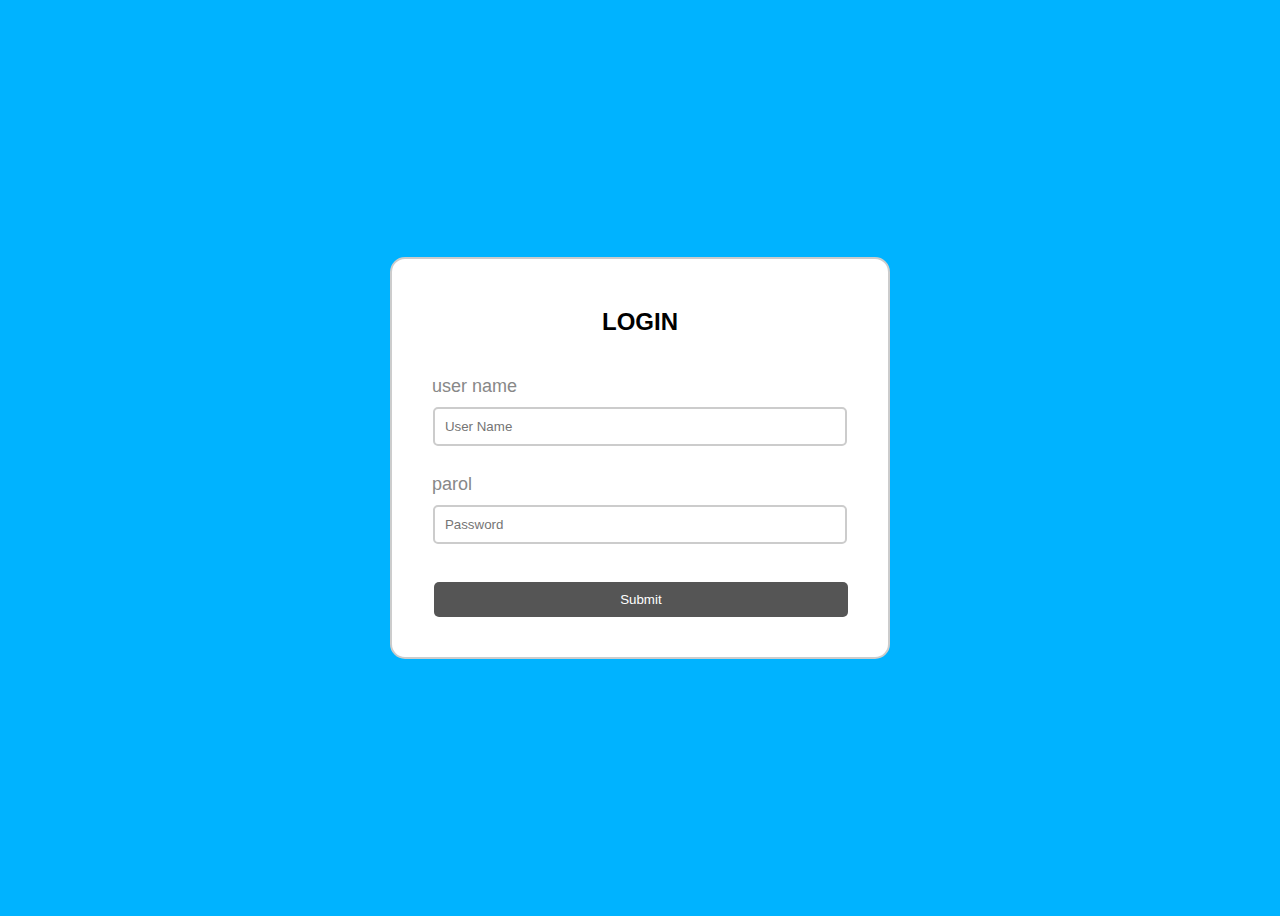
<file: index.html>
<!DOCTYPE html>
<html lang="en">
<head>
    <meta charset="UTF-8">
    <meta http-equiv="X-UA-Compatible" content="IE=edge">
    <meta name="viewport" content="width=device-width, initial-scale=1.0">
    <title>93-nji mekdep</title>
    <link rel="stylesheet" href="login.css">
</head>
<body>
    <form >
        <h2>LOGIN</h2>
       
        <label>user name</label>
        <input type="text" name="uname" placeholder="User Name" id="giris"><br>

        <label>parol</label>
        <input type="password" name="password" placeholder="Password" id="password"><br>

        <input  id="log" type="submit" onclick="logar(); return false">


    </form>

    <script>


        function logar(){
    
    var giris = document.getElementById('giris').value;
    var password = document.getElementById('password').value;

    if(giris == "admin" && password == "admin"){
     alert('parolyňyz dogry');
     location.href = "ekran.html";
    }else{
     alert('parolyňyz ýalňyş');
    }

}
    
        </script>

    
</body>
</html>
</file>
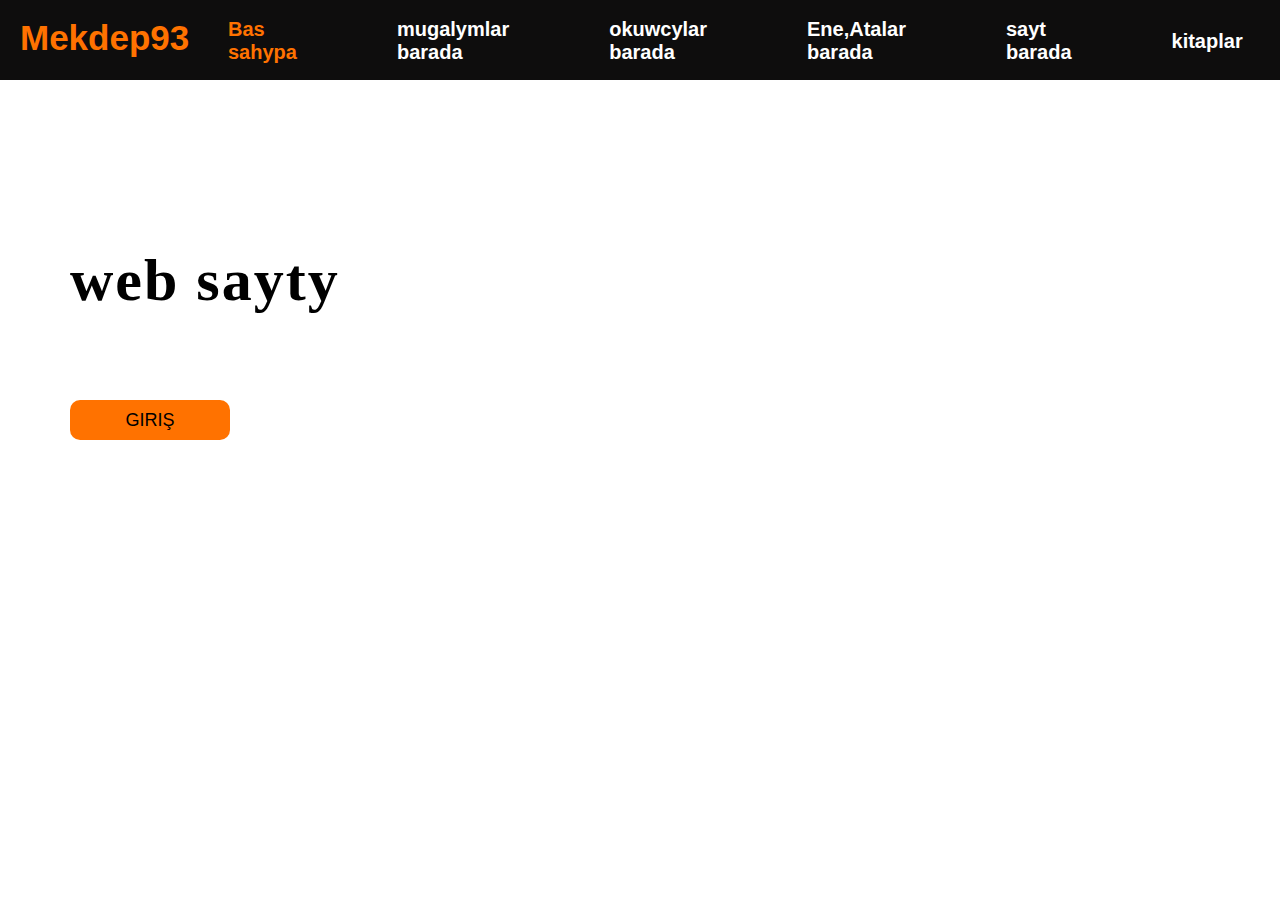
<file: ekran.html>
<!DOCTYPE html>
<html lang="en">
<head>
    <meta charset="UTF-8">
    <title>93-nji mekdep</title>
    <link rel="stylesheet" href="style.css">
    <meta name="viewport" content="width=device-width, initial-scala=1.0" >
</head>
<body>
    <script async src="https://pagead2.googlesyndication.com/pagead/js/adsbygoogle.js?client=ca-pub-5725302234847291"
     crossorigin="anonymous"></script>
    <div class="container">
        <div class="navbar">
            <div class="icon">
                <h2 class="logo">Mekdep93</h2>
            </div>

            <div class="menu">
                <ul>
                    <li class="bas"><a href="ekran.html">Bas sahypa</a></li>
                    <li><a href="y,.html">mugalymlar barada</a></li>
                    <li><a href="taze gelmeli.html">okuwcylar barada</a></li>
                    <li><a href="ene-atalar.pdf.pdf">Ene,Atalar barada</a></li>
                    <li><a href="saytbarada.html">sayt barada</a></li>
                    <li><a href="kitaplar.html">kitaplar</a></li>
                </ul>
            </div>
 
           


        </div>
        <div class="content">
            <h1>93-nji Mekdebin <br><span>web sayty</span> <br></h1>
            <p class="par">bu saýda diňeje 93-nji mekdep <br> okuwçylary girmäge rugsat berilýär</p>

            <button class="cn"><a href="index.html">GIRIŞ</a></button>
            
           
        </div>
    </div>





    
</body>
</html>
</file>
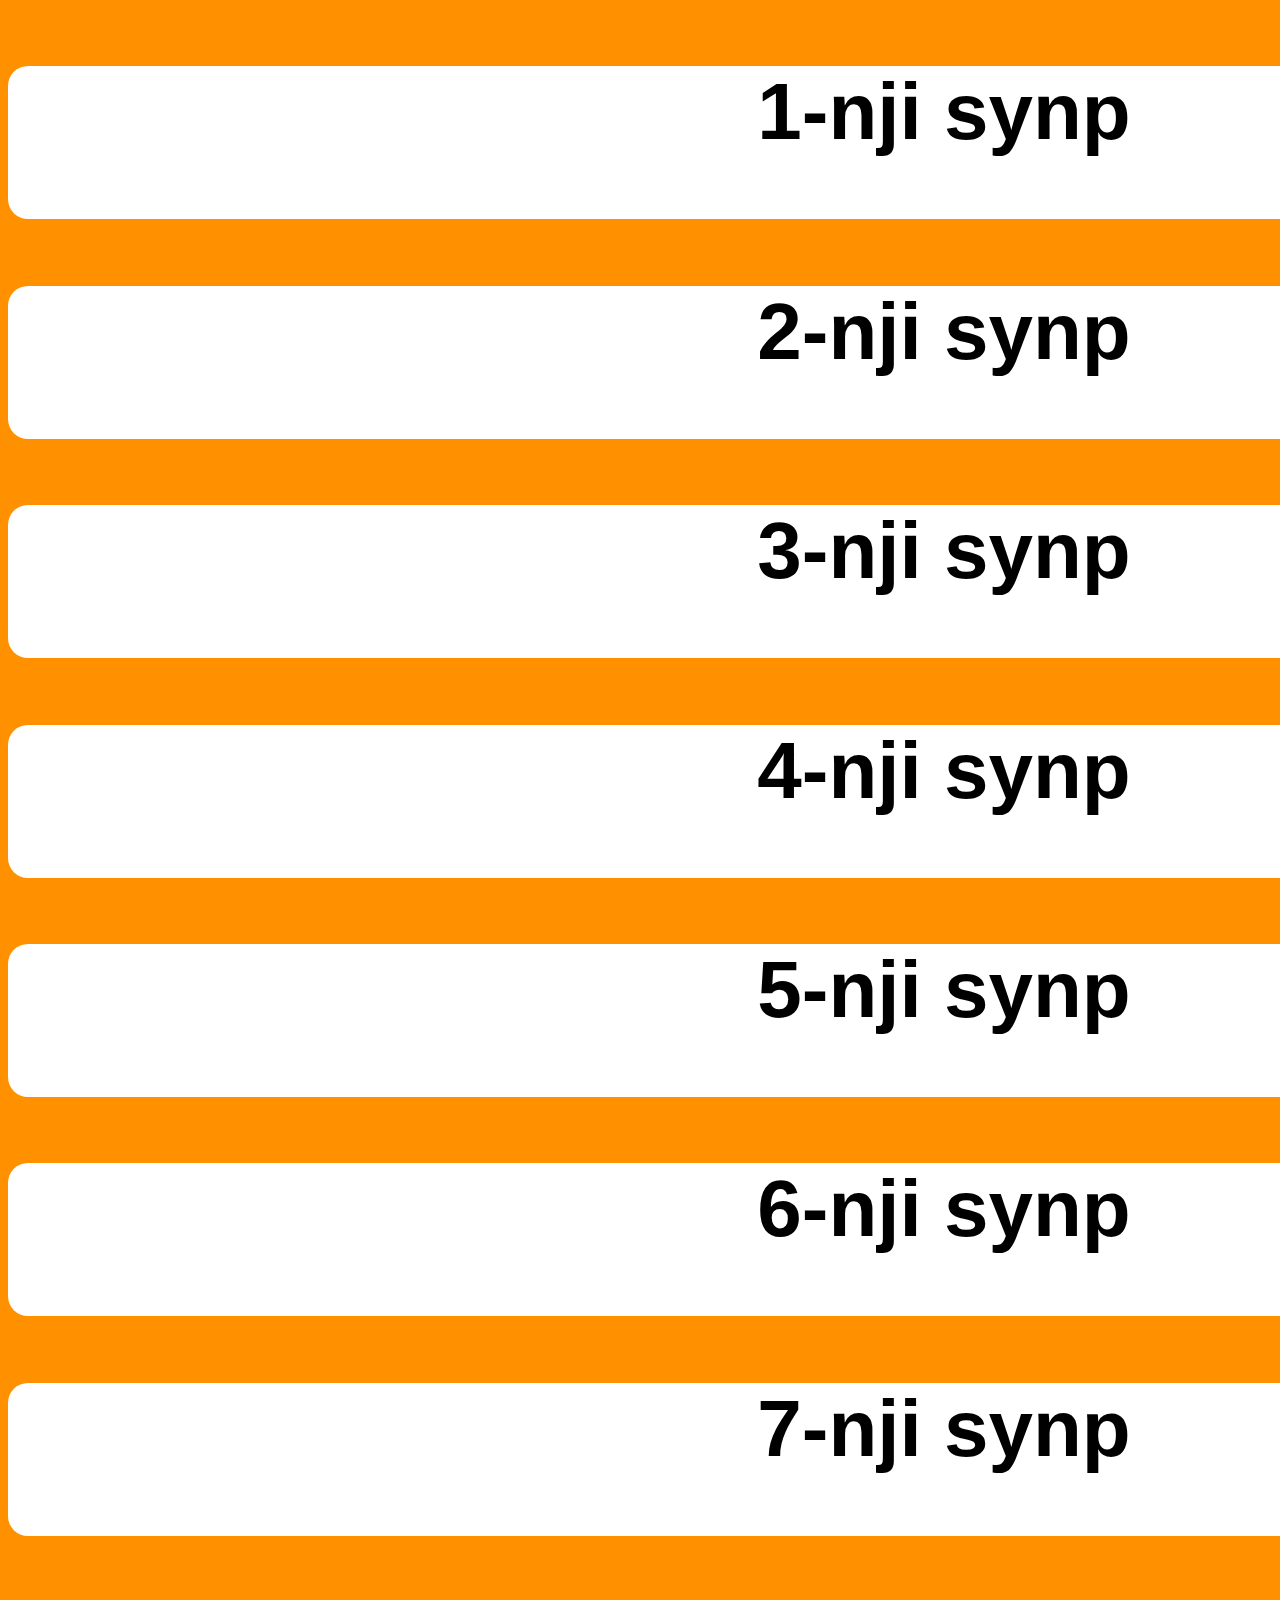
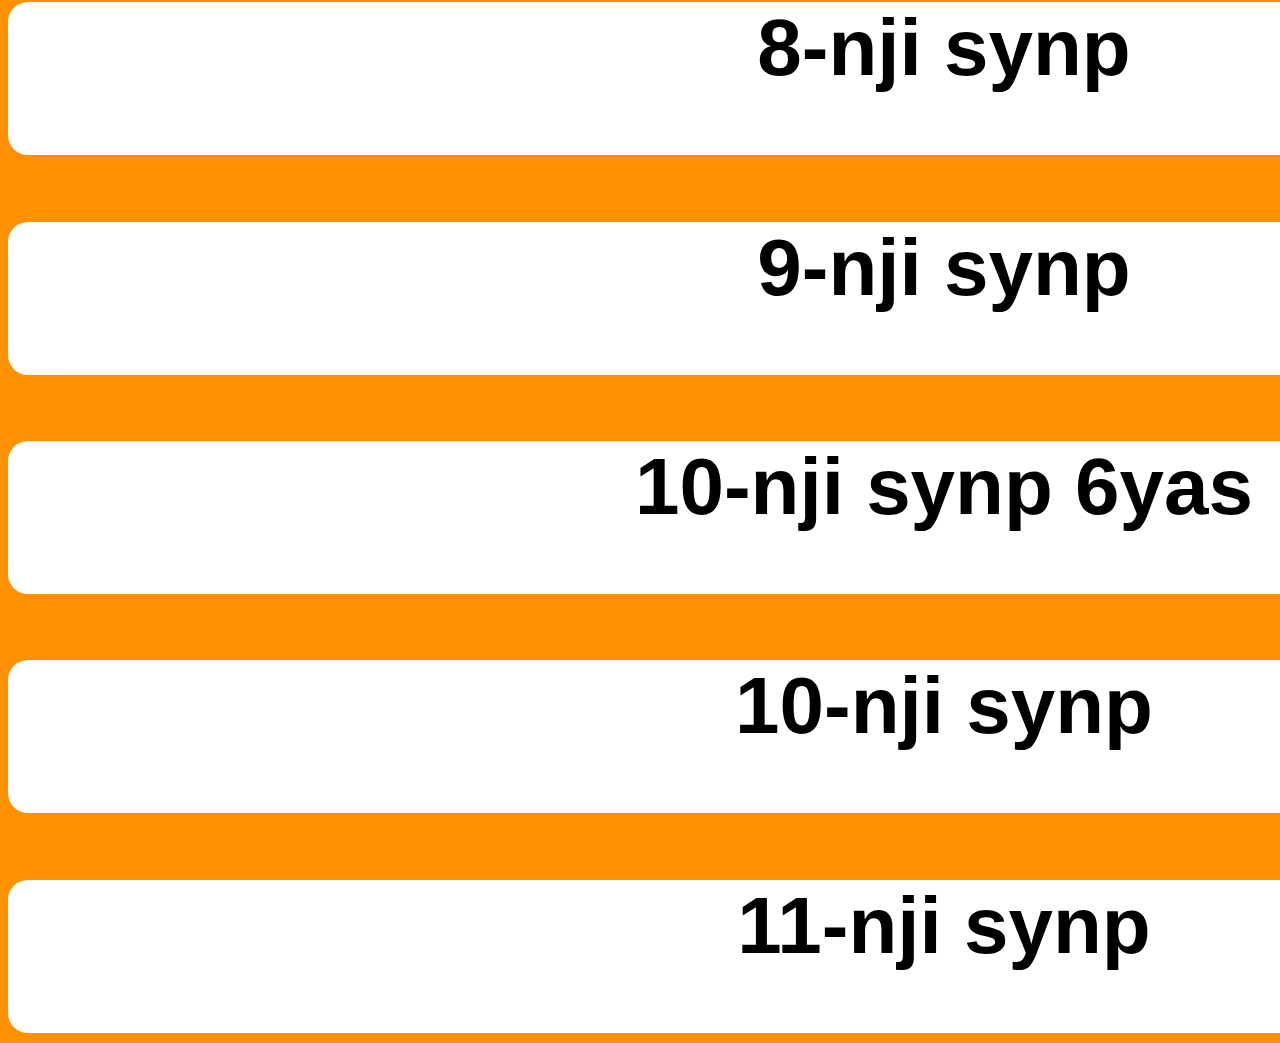
<file: kitaplar.html>
<!DOCTYPE html>
<html lang="en">
<head>
         <meta charset="UTF-8">
         <meta http-equiv="X-UA-Compatible" content="IE=edge">
         <meta name="viewport" content="width=device-width, initial-scale=1.0">
         <title>93-nji mekdep</title>
         <link rel="stylesheet" href="kitaplar.css">
</head>
<body>
         
      <a href="kitap is/mug panel.html"><h2>1-nji synp</h2></a> 
      <a href="kitap is/mug panel.html"><h2>2-nji synp</h2></a> 
     <a href="kitap is/mug panel.html"><h2>3-nji synp</h2></a>                                          
     <a href="kitap is/mug panel.html"><h2>4-nji synp</h2></a> 
      <a href="kitap is/mug panel.html"><h2>5-nji synp</h2></a> 
     <a href="kitap is/mug panel.html"><h2>6-nji synp</h2></a>     
     <a href="kitap is/mug panel.html"><h2>7-nji synp</h2></a> 
      <a href="kitap is/8mug panel.html"><h2>8-nji synp</h2></a> 
     <a href="kitap is/mug panel.html"><h2>9-nji synp</h2></a> 
     <a href="kitap is/mug panel.html"><h2>10-nji synp 6yas</h2></a> 
      <a href="kitap is/mug panel.html"><h2>10-nji synp</h2></a> 
     <a href="kitap is/mug panel.html"><h2>11-nji synp</h2></a> 
</body>
</html>
</file>
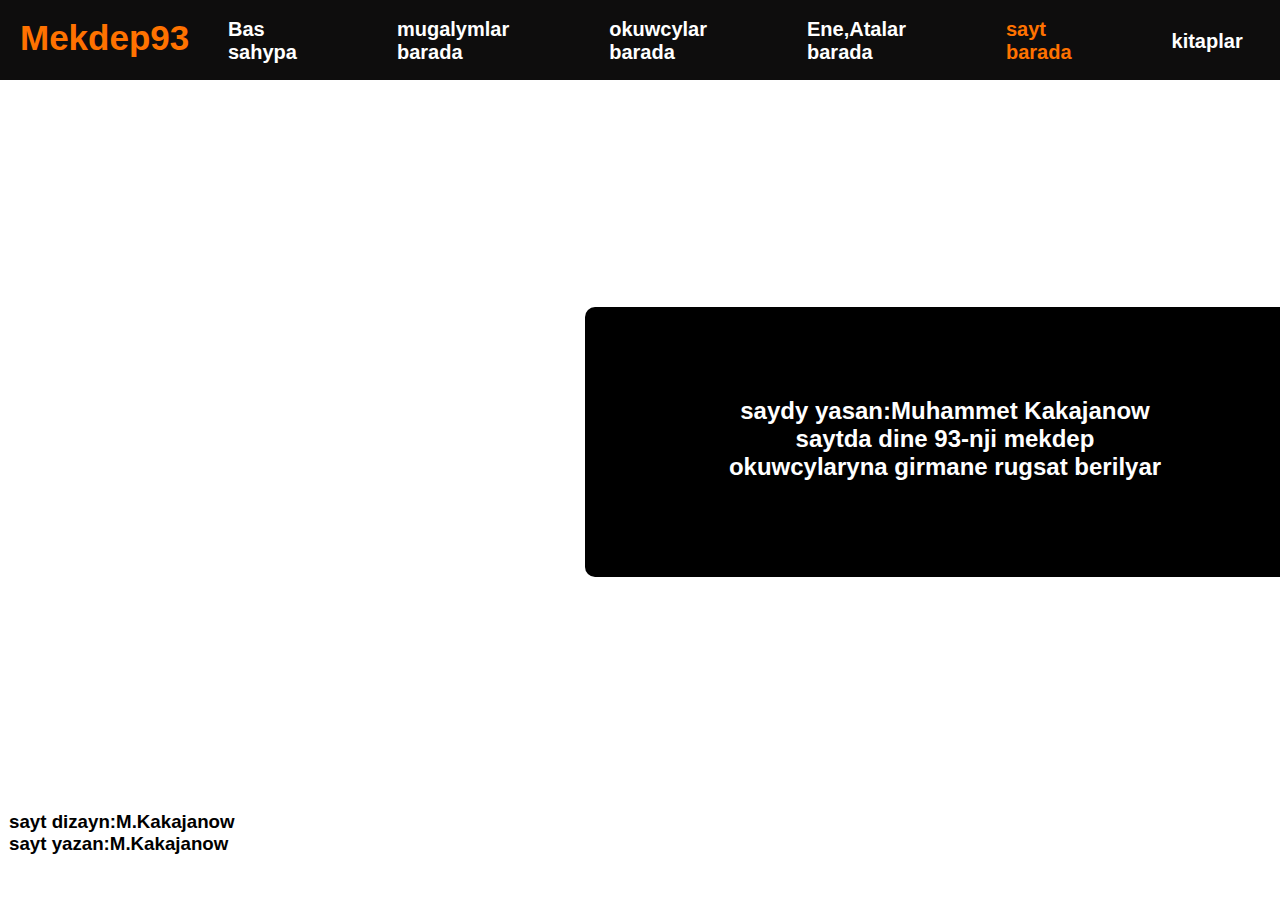
<file: saytbarada.html>
<!DOCTYPE html>
<html lang="en">
<head>
         <meta charset="UTF-8">
         <meta http-equiv="X-UA-Compatible" content="IE=edge">
         <meta name="viewport" content="width=device-width, initial-scale=1.0">
         <title>Document</title>
         <link rel="stylesheet" href="saytbarada.css">
</head>
<body>
         <div class="container">
                  <div class="navbar">
                      <div class="icon">
                          <h2 class="logo">Mekdep93</h2>
                      </div>
          
                      <div class="menu">
                          <ul>
                              <li><a href="index.html">Bas sahypa</a></li>
                              <li><a href="y,.html">mugalymlar barada</a></li>
                              <li><a href="taze gelmeli.html">okuwcylar barada</a></li>
                              <li><a href="ene-atalar.pdf.pdf">Ene,Atalar barada</a></li>
                              <li class="bas"><a href="saytbarada.html">sayt barada</a></li>
                              <li><a href="kitaplar.html">kitaplar</a></li>
                          </ul>
                      </div>
                      <div class="menbarada">
                        <div class="gerek">
                           <h1>saydy yasan</h1>
                           <h2 id="h2g">saydy yasan:Muhammet Kakajanow <br> 
                           saytda dine 93-nji mekdep <br>
                           okuwcylaryna girmane rugsat berilyar <br></h2>
                        </div>
                      </div>
           
                      <h3>sayt dizayn:M.Kakajanow <br>
                        sayt yazan:M.Kakajanow <br>
                        </h3>
         
</body>
</html>
</file>
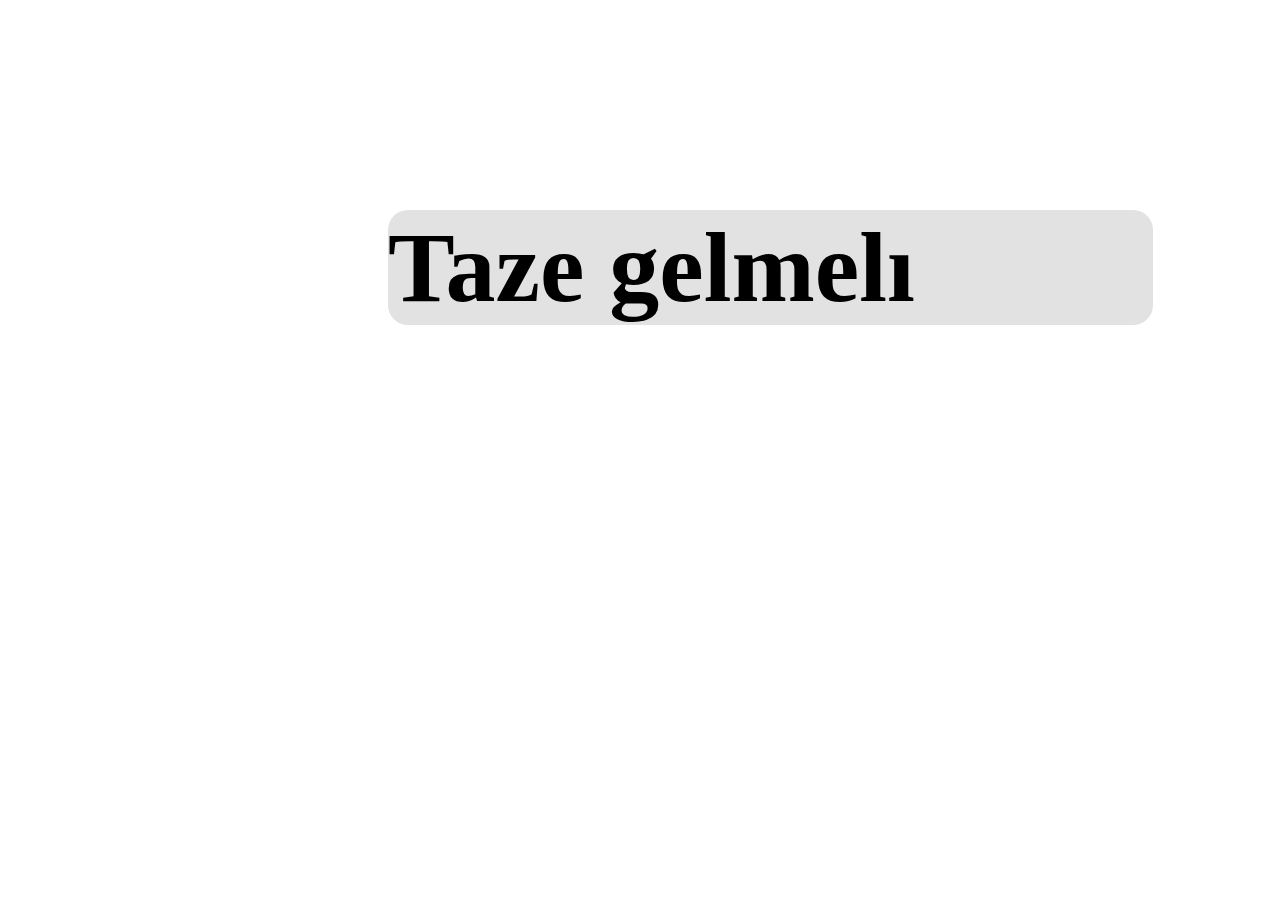
<file: taze gelmeli.html>
<!DOCTYPE html>

<html lang="en">

<head>

    <meta charset="UTF-8">

    <meta http-equiv="X-UA-Compatible" content="IE=edge">

    <meta name="viewport" content="width=device-width, initial-scale=1.0">

    <title>93-nji mekdep</title>

    <link rel="stylesheet" href="taze style.css">

</head>

<body>

    <a href="ekran.html"><h2 class="taze">Taze gelmelı</h2></a>

</body>

</html>
</file>
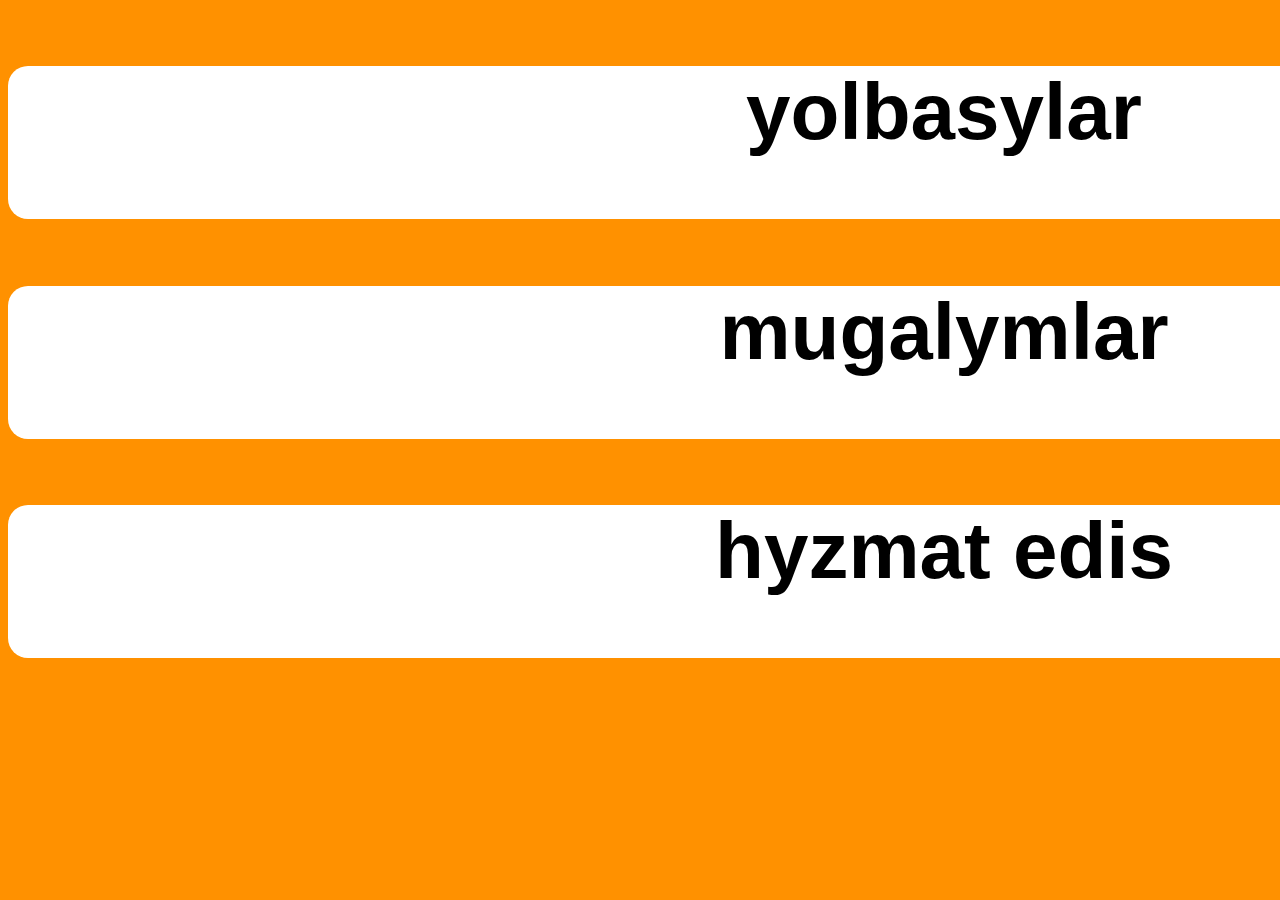
<file: y,.html>
<!DOCTYPE html>
<html lang="en">
<head>
    <meta charset="UTF-8">
    <meta http-equiv="X-UA-Compatible" content="IE=edge">
    <meta name="viewport" content="width=device-width, initial-scale=1.0">
    <title>Document</title>
    <link rel="stylesheet" href="1login.css">
</head>
<body>
    

      <a href="medep is/mug panel.html"><h2>yolbasylar</h2></a> 
       <a href="taze gelmeli.html"><h2>mugalymlar</h2></a> 
      <a href="taze gelmeli.html"><h2>hyzmat edis</h2></a>                                          
        
    
    

</body>
</html>
</file>
<file: login.css>
body{
    background-color: rgb(0, 179, 255);
    display: flex;
    justify-content: center;
    align-items: center;
    height: 100vh;
}

*{
    font-family: sans-serif;
    box-sizing: border-box;
}

form{
    width: 500px;
    border: 2px solid #ccc;
    padding: 30px;
    background-color: #fff;
    border-radius: 15px;
}

h2{
    text-align: center;
    margin-bottom: 40px;

}

input{
    display: block;
    border: 2px solid #ccc;
    width: 95%;
    padding: 10px;
    margin: 10px auto;
    border-radius: 5px;
}
label{
    color: #888;
    font-size: 18px;
    padding: 10px;
}

#log{
    float: right;
    background-color: #555;
    padding: 10px 15px;
    color: #fff;
    border-radius: 5px;
    margin-right: 10px;
    border: none;
}

#log:hover{
    opacity: .7;
}
</file>
<file: style.css>
.container{
    background: url(https://4kwallpapers.com/images/wallpapers/ipados-stock-orange-white-background-ipad-ios-13-hd-2048x1536-1551.jpg);
    height: 100vh;
    background-size: 100% 100%;
    width: 100%;
    flex-wrap:wrap;
    flex-basis:300px;
    flex-grow:1;
}

.container .navbar{
    width: 100%;
    height: 80px;
    background:rgb(14, 13, 13) 
}

*{
    margin: 0;
    padding: 0;

}

.navbar{
    width: 120%;
    height: 75px;
    margin: auto;
}

.icon{
    width: 10%;
    float: left;
    height: 70px;
}

.logo{
    color: #ff7200;
    font-size: 35px;
    font-family: Arial;
    padding-left: 20px;
    float: left;
    padding-top: 18px;
}

.menu{
    width: 40%;
    float: left;
    height: 70px;
}

ul{
    float: left;
    display: flex;
    justify-content: center;
    align-items: center;
}

ul li{
    list-style: none;
    margin-left: 100px;
    margin-top: 18px;
    font-size: 20px;
}

ul li a{
    text-decoration: none;
    color: #fff;
    font-family: Arial;
    font-weight: bold;
    transition: 0.4s ease-in-out;
}

ul li a:hover{
    color: #ff7200;
}
ul .bas a{
    color: #ff7200;
}

.search{
    width: 330px;
    float: left;
    margin-left: 270px;
}

.src{
    font-family: 'Times New Roman';
    width: 200px;
    height: 40px;
    background: transparent;
    border: 1px solid #ff7200;
    margin-top: 13px;
    color: #fff;
    border-right: none;
    font-size: 17px;
    float: left;
    padding: 10px;
    border-bottom-left-radius: 5px;
    border-top-left-radius: 5px;
}

.btn{
    width: 100px;
    height: 40px;
    background: #ff7200;
    border: 2px solid #ff7200;
    margin-top: 13px;
    color: #fff;
    font-size: 15px;
    border-top-right-radius: 5px;
    border-bottom-right-radius: 5px;
}

.btn:focus{
    outline: none;
}

.src:focus{
    outline: none;
}

.content{
    width: 1200px;
    height: auto;
    margin: auto;
    color: #fff;
    position: relative;
}

.content .par{
    padding-left: 30px;
    padding-bottom: 25px;
    font-family: Arial;
    letter-spacing: 1.2px;
    line-height: 30px;
}

.content h1{
    font-family: 'Times New Roman';
    font-size: 50px;
    padding-left: 30px;
    margin-top: 9%;
    letter-spacing: 2px;
}

.content .cn{
    width: 160px;
    height: 40px;
    background: #ff7200;
    border: none;
    margin-bottom: 10px;
    margin-left: 30px;
    font-size: 18px;
    border-radius: 10px;
    cursor: pointer; 
    transition: .4s ease 
}

.content .cn a{
    text-decoration: none;
    color: #000;
    transition: .3s ease;
}

.cn:hover{
    background-color: #fff;
}

.content span{
    color: #000;
    font-size: 60px;
}

.form{
    width: 250px;
    height: 380px;
    background: linear-gradient(to top, rgba(0,0,0,0.8)50%,rgba(0,0,0,0.8)50%);
    position: absolute;
    top: -20px;
    left: 870px;
    border-radius: 10px;
    padding: 25px;
}

.form h2{
    width: 220px;
    font-family: sans-serif;
    text-align: center;
    color: #ff7200;
    font-size: 22px;
    background-color: #fff;
    border-radius: 10px;
    margin: 2px;
    padding: 8px;
}

.form input{
    width: 240px;
    height: 35px;
    background: transparent;
    border-bottom: 1px solid #ff7200;
    border-top: none;
    border-right: none;
    border-left: none;
    color: #fff;
    font-size: 15px;
    letter-spacing: 1px;
    margin-top: 30px;
    font-family: sans-serif;
}

.form input:focus{
    outline: none;
}

::placeholder{
    color: #fff;
    font-family: Arial;
}

.btnn{
    width: 240px;
    height: 40px;
    background: #ff7200;
    border: none;
    margin-top: 30px;
    font-size: 18px;
    border-radius: 10px;
    cursor: pointer;
    color: #fff;
    transition: 0.4s ease;
}

.btnn:hover{
    background: #fff;
    color: #ff7200;
}

.btnn a{
    text-decoration: none;
    color: #000;
    font-weight: bold;
}

.form .link{
    font-family: Arial, Helvetica, sans-serif;
    font-size: 17px;
    padding-top: 20px;
    text-align: center;
}

.form .limk a{
    text-decoration: none;
    color: #ff7200;
}

.liw{
    padding-top: 15px;
    padding-bottom: 10px;
    text-align: center;
}



.menu-toggler {
    display: none;
    position: absolute;
    top: -12px;
    left: 0;
    right: 0;
    bottom: 0;
    width: 20px;
    height: 45px;
    cursor: pointer;
}
</file>
<file: kitaplar.css>
body{
         background-color: rgb(255, 145, 0);
         
     }
     
     
     
     h2{
         text-align: center;
         font-family: Arial, Helvetica, sans-serif;
         font-size: 80px;
         margin-bottom: 10px;
         background-color: rgb(255, 255, 255);
         width: 208vh;
         height: 17vh;
         border-radius: 20px;
         transition: 0,1s ease-in-out;
     }
     a{
         text-decoration: none;
         color: rgb(0, 0, 0);
     }
     
     h2:hover{
         background-color: rgb(0, 0, 0);
         color: rgb(251, 251, 251);
     }
</file>
<file: saytbarada.css>
.container{
         background: url(https://4kwallpapers.com/images/wallpapers/ipados-stock-orange-white-background-ipad-ios-13-hd-2048x1536-1551.jpg);
         height: 100vh;
         background-size: 100% 100%;
         width: 100%;
     }
     
     .container .navbar{
         width: 100%;
         height: 80px;
         background:rgb(14, 13, 13) 
     }
     
     *{
         margin: 0;
         padding: 0;
     
     }
     
     .navbar{
         width: 120%;
         height: 75px;
         margin: auto;
     }
     
     .icon{
         width: 10%;
         float: left;
         height: 70px;
     }
     
     .logo{
         color: #ff7200;
         font-size: 35px;
         font-family: Arial;
         padding-left: 20px;
         float: left;
         padding-top: 18px;
     }
     
     .menu{
         width: 40%;
         float: left;
         height: 70px;
     }
     
     ul{
         float: left;
         display: flex;
         justify-content: center;
         align-items: center;
     }
     
     ul li{
         list-style: none;
         margin-left: 100px;
         margin-top: 18px;
         font-size: 20px;
     }
     
     ul li a{
         text-decoration: none;
         color: #fff;
         font-family: Arial;
         font-weight: bold;
         transition: 0.4s ease-in-out;
     }
     
     ul li a:hover{
         color: #ff7200;
     }
     ul .bas a{
         color: #ff7200;
     }
     h1{
         color: rgb(255, 255, 255);
         text-align: cnter;
         font-family: sans-serif;
         padding-top: 30vh;
         margin-left: 90vh;
     }
     #h2g{
         color: #fff;
         text-align: center;
         font-family: sans-serif;
         padding-top: 10vh;
         background-color: #000000;
         width: 80vh;
         height: 20vh;
         margin-left: 65vh;
         border-radius: 10px;
     }
     h3{
         color: #000000;
         font-family: sans-serif;
         margin-top: 26vh;
         margin-left: 1vh;
     }
</file>
<file: taze style.css>
.taze{
    padding: center;
    font-size: 100px;
margin-left: 380px;
margin-top: 210px;
border-radius: 20px;
width: 85vh;
background-color: rgb(226, 226, 226);
}

.taze:hover{
    background-color: rgb(179, 179, 179);
}

a{
    text-decoration: none;
    color: rgb(0, 0, 0);
}
</file>
<file: 1login.css>
body{
    background-color: rgb(255, 145, 0);
    
}



h2{
    text-align: center;
    font-family: Arial, Helvetica, sans-serif;
    font-size: 80px;
    margin-bottom: 10px;
    background-color: rgb(255, 255, 255);
    width: 208vh;
    height: 17vh;
    border-radius: 20px;
    transition: 0,1s ease-in-out;
}
a{
    text-decoration: none;
    color: rgb(0, 0, 0);
}

h2:hover{
    background-color: rgb(0, 0, 0);
    color: rgb(251, 251, 251);
}
</file>
